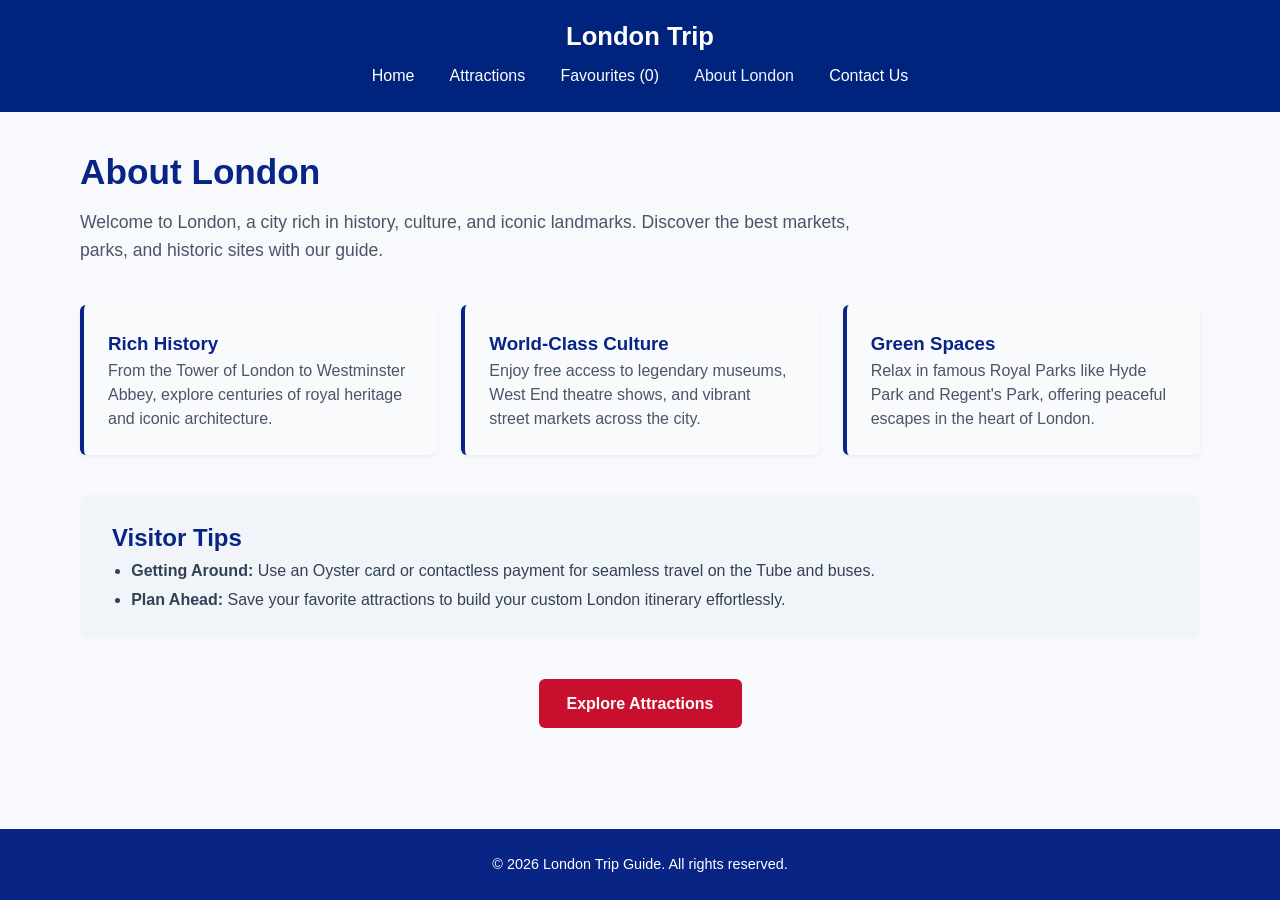
<file: about.html>
<!DOCTYPE html>
<html lang="en">
<head>
  <meta charset="UTF-8">
  <meta name="viewport" content="width=device-width, initial-scale=1.0">
  <title>About London | London Trip</title>
  <link rel="stylesheet" href="style.css">
  <script src="js/script.js" defer></script>
</head>
<body data-page="about">
    <header class="site-header">
    <div class="header-container">
      <div class="logo">
        <a href="index.html">London Trip</a>
      </div>
      <nav class="main-nav">
        <a href="index.html">Home</a>
        <a href="attractions.html">Attractions</a>
        <a href="favourites.html">Favourites (0)</a>
        <a href="about.html" aria-current="page">About London</a>
        <a href="contact.html">Contact Us</a>
      </nav>
    </div>
  </header>

  </main>
</body>
</html>

<main class="about-container">
  <section class="about-hero">
    <h1>About London</h1>
    <p>Welcome to London, a city rich in history, culture, and iconic landmarks. Discover the best markets, parks, and historic sites with our guide.</p>
  </section>

  <!-- Secção de Cartões -->
  <section class="about-grid">
    <div class="about-card">
      <h3>Rich History</h3>
      <p>From the Tower of London to Westminster Abbey, explore centuries of royal heritage and iconic architecture.</p>
    </div>
    <div class="about-card">
      <h3>World-Class Culture</h3>
      <p>Enjoy free access to legendary museums, West End theatre shows, and vibrant street markets across the city.</p>
    </div>
    <div class="about-card">
      <h3>Green Spaces</h3>
      <p>Relax in famous Royal Parks like Hyde Park and Regent's Park, offering peaceful escapes in the heart of London.</p>
    </div>
  </section>

  <!-- Secção de Dicas Utéis -->
  <section class="about-tips">
    <h2>Visitor Tips</h2>
    <ul>
      <li><strong>Getting Around:</strong> Use an Oyster card or contactless payment for seamless travel on the Tube and buses.</li>
      <li><strong>Plan Ahead:</strong> Save your favorite attractions to build your custom London itinerary effortlessly.</li>
    </ul>
  </section>

  <!-- Botão de Ação -->
  <section class="about-cta">
    <a href="attractions.html" class="btn-primary">Explore Attractions</a>
  </section>
</main>
</file>
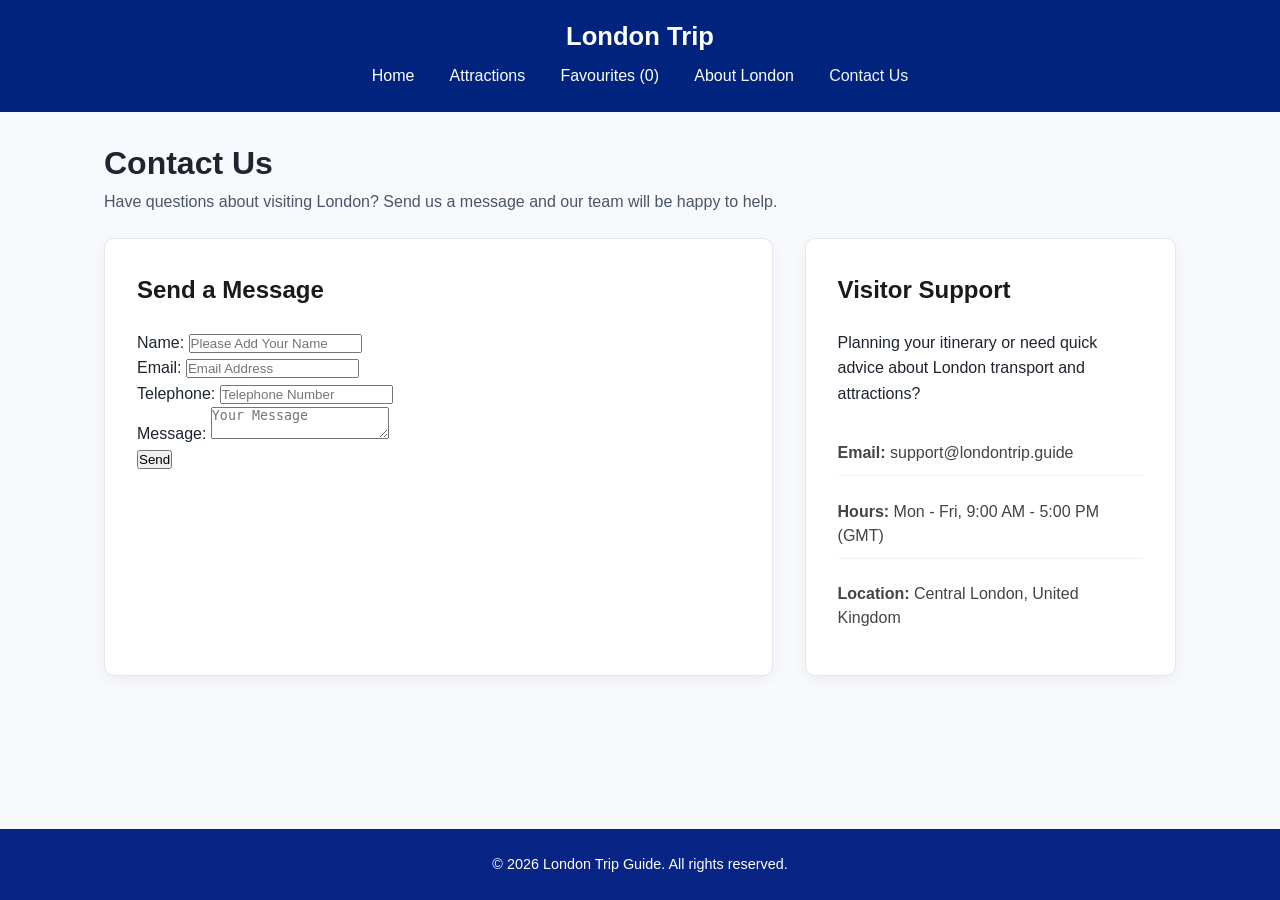
<file: contact.html>
<!DOCTYPE html>
<html lang="en">
<head>
  <meta charset="UTF-8">
  <meta name="viewport" content="width=device-width, initial-scale=1.0">
  <title>Contact Us | London Trip</title>
  <link rel="stylesheet" href="style.css">
  <script src="js/script.js" defer></script>
</head>
<body data-page="contact">
  <header class="site-header">
    <a href="index.html" class="brand">London Trip</a>
    <nav class="main-nav" aria-label="Primary navigation">
      <a href="index.html">Home</a>
      <a href="attractions.html">Attractions</a>
      <a href="favourites.html">Favourites (<span data-fav-count>0</span>)</a>
      <a href="about.html">About London</a>
      <a href="contact.html" aria-current="page">Contact Us</a>
    </nav>
  </header>

 <main class="container page-content">
  <section class="section-block intro-block">
    <h1>Contact Us</h1>
    <p>Have questions about visiting London? Send us a message and our team will be happy to help.</p>
  </section>

  <div class="contact-grid">
    <!-- Formulário de Contacto -->
    <section class="contact-card">
      <h2>Send a Message</h2>
      <form action="https://formsubmit.co/fernandorossi.eu@gmail.com" method="POST">
 
    <!-- Redirect after submission -->
    <input type="hidden" name="_next" value="http://127.0.0.1:5500/thank-you.html">
 
    <!-- Enable CAPTCHA -->
    <input type="hidden" name="_captcha" value="true">
 
    <div>
        <label for="yourName">Name:</label>
        <input type="text"
               name="yourName"
               id="yourName"
               placeholder="Please Add Your Name"
               required>
    </div>
 
    <div>
        <label for="email">Email:</label>
        <input type="email"
               name="email"
               id="email"
               placeholder="Email Address"
               required>
    </div>
 
    <div>
        <label for="tel">Telephone:</label>
        <input type="tel"
               name="tel"
               id="tel"
               placeholder="Telephone Number">
    </div>
 
    <div>
        <label for="message">Message:</label>
        <textarea name="message"
                  id="message"
                  placeholder="Your Message"
                  required></textarea>
    </div>
 
    <div class="submitContainer">
        <input type="submit" value="Send">
    </div>
 
</form>

      <!-- Mensagem de Confirmação (invisível por padrão) -->
      <div id="contact-success" class="contact-success-message" style="display: none;">
        ✔ Thank you! Your message has been sent successfully. We will get back to you soon.
      </div>
    </section>

    <!-- Cartão de Informações Úteis -->
    <section class="contact-card info-card">
      <h2>Visitor Support</h2>
      <p>Planning your itinerary or need quick advice about London transport and attractions?</p>

      <ul class="contact-info-list">
        <li><strong>Email:</strong> support@londontrip.guide</li>
        <li><strong>Hours:</strong> Mon - Fri, 9:00 AM - 5:00 PM (GMT)</li>
        <li><strong>Location:</strong> Central London, United Kingdom</li>
      </ul>
    </section>
  </div>
</main>
</file>
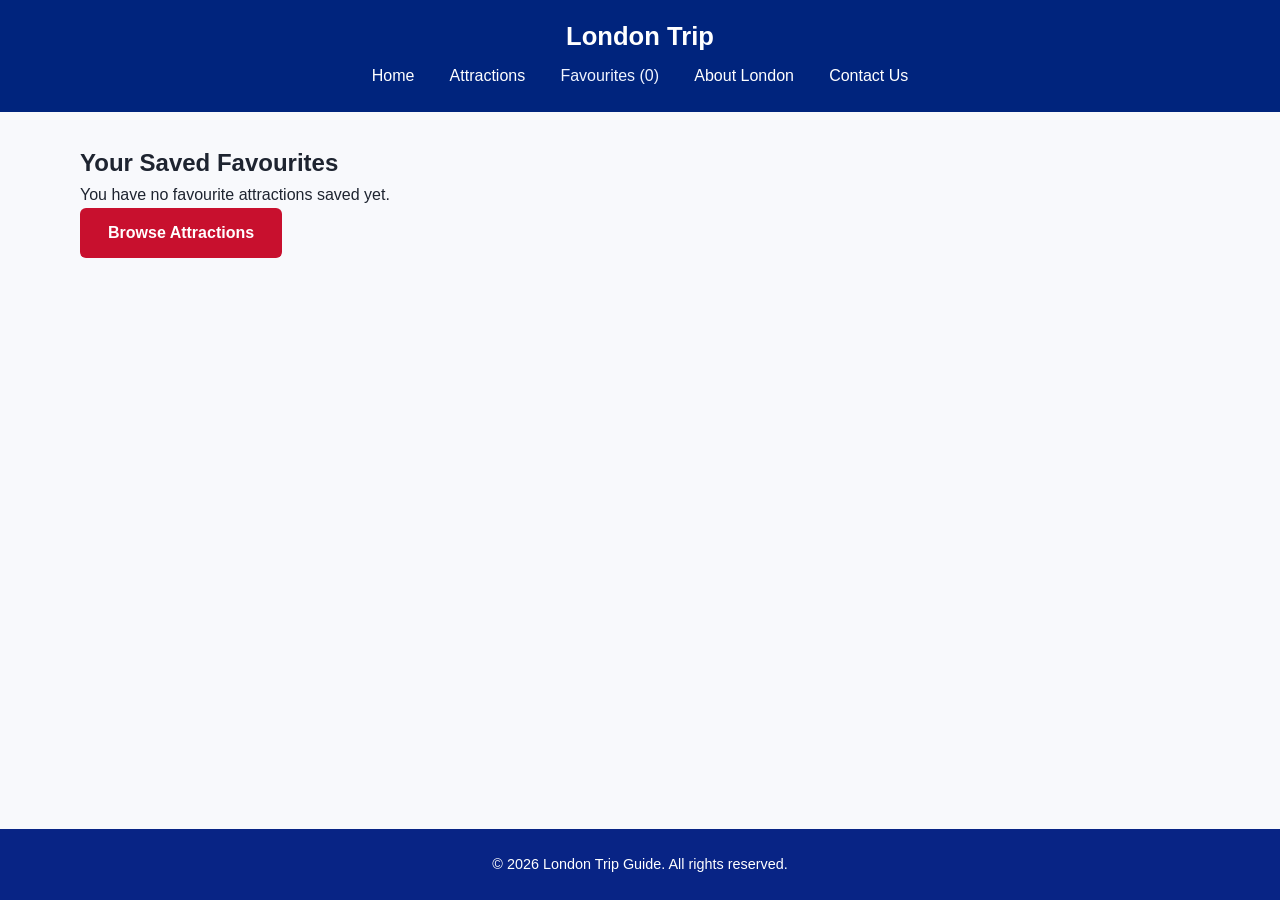
<file: favourites.html>
<!DOCTYPE html>
<html lang="en">
<head>
  <meta charset="UTF-8">
  <meta name="viewport" content="width=device-width, initial-scale=1.0">
  <title>Favourites | London Trip</title>
  <link rel="stylesheet" href="style.css">
  <script src="js/script.js" defer></script>
</head>
<body data-page="favourites">
    <header class="site-header">
    <div class="header-container">
      <div class="logo">
        <a href="index.html">London Trip</a>
      </div>
      <nav class="main-nav">
        <a href="index.html">Home</a>
        <a href="attractions.html">Attractions</a>
        <a href="favourites.html" aria-current="page">Favourites (<span data-fav-count>0</span>)</a>
        <a href="about.html">About London</a>
        <a href="contact.html">Contact Us</a>
      </nav>
    </div>
  </header>
  <main>
    <section class="section-block">
      <h1>Your Saved Favourites</h1>

      <div id="no-favourites-msg" class="empty-state" style="display: none;">
        <p>You have no favourite attractions saved yet.</p>
        <a href="attractions.html" class="btn btn-primary">Browse Attractions</a>
      </div>

      <div id="favourites-list" class="cards-grid"></div>
    </section>
  </main>
</body>
</html>
</file>
<file: style.css>
/* ==========================================================================
   1. RESET & VARIÁVEIS GLOBAIS (Mobile-First & Tema Londres)
   ========================================================================== */
:root {
  --primary-color: #00247d;      /* Azul clássico */
  --accent-color: #c8102e;       /* Vermelho icónico */
  --bg-color: #f8f9fc;           /* Fundo principal claro */
  --card-bg: #ffffff;            /* Fundo dos cartões */
  --text-dark: #1e2430;          /* Texto principal com alto contraste */
  --text-muted: #576071;         /* Texto secundário */
  --border-color: #e2e8f0;       /* Bordas suaves */
  --focus-ring: #0056b3;         /* Cor de foco para acessibilidade */
  --shadow-sm: 0 2px 4px rgba(0, 0, 0, 0.05);
  --shadow-md: 0 4px 12px rgba(0, 0, 0, 0.08);
  --radius: 8px;
  --transition: all 0.25s ease-in-out;
}

* {
  box-sizing: border-box;
  margin: 0;
  padding: 0;
}

body {
  font-family: Arial, Helvetica, sans-serif;
  background-color: var(--bg-color);
  color: var(--text-dark);
  line-height: 1.6;
}

/* Acessibilidade para Foco de Teclado */
a:focus-visible,
button:focus-visible {
  outline: 3px solid var(--focus-ring);
  outline-offset: 2px;
}

/* ==========================================================================
   2. CABEÇALHO & NAVEGAÇÃO
   ========================================================================== */
.site-header {
  background-color: var(--primary-color);
  color: #ffffff;
 padding: 1.25rem 1.5rem;
  display: flex;
  flex-direction: column;
  align-items: center;
  gap: 1rem;
}

.brand {
  color: #ffffff;
  font-size: 1.5rem;
  font-weight: bold;
  text-decoration: none;
}

.main-nav {
  display: flex;
  flex-wrap: wrap;
  justify-content: center;
  gap: 1rem;
}

.main-nav a {
  color: #ffffff;
  text-decoration: none;
  font-weight: 600;
  padding: 0.25rem 0.5rem;
  transition: var(--transition);
}

.main-nav a:hover,
.main-nav a[aria-current="page"] {
  text-decoration: underline;
  color: #f0f4ff;
}

/* ==========================================================================
   3. SECÇÃO HERO / BANNER
   ========================================================================== */
.hero {
 background: linear-gradient(rgba(0, 36, 125, 0.85), rgba(0, 36, 125, 0.85)),
  url("images/Palace of Westminster & Big Ben.jpg") center/cover no-repeat;
  color: #ffffff;
  text-align: center;
  padding: 5rem 1.5rem;
  background-size: 99% auto;
  background-position: center 45%;
}

.eyebrow {
  text-transform: uppercase;
  font-size: 0.85rem;
  letter-spacing: 1px;
  margin-bottom: 0.5rem;
  color: #e2e8f0;
}

.hero h1 {
  font-size: 2rem;
  margin-bottom: 1rem;
}

.hero p {
  max-width: 600px;
  margin: 0 auto 1.5rem auto;
  font-size: 1.05rem;
}

.hero-actions {
  display: flex;
  justify-content: center;
  gap: 1rem;
  flex-wrap: wrap;
}

.hero-actions .btn-secondary {
  background-color: transparent;
  color: #ffffff;
  border: 2px solid #ffffff;
}

.hero-actions .btn-secondary:hover {
  background-color: #ffffff;
  color: var(--primary-color);
}

/* BOTÕES GERAIS */
.btn {
  display: inline-block;
  padding: 0.75rem 1.25rem;
  border-radius: var(--radius);
  text-decoration: none;
  font-weight: bold;
  cursor: pointer;
  border: none;
  transition: var(--transition);
}

.btn-primary {
  background-color: var(--accent-color);
  color: #ffffff;
}

.btn-primary:hover {
  background-color: #a00c23;
}

.card-actions {
  background-color: transparent;
  color: #ffffff;
  border: 2px solid #ffffff;
}

.btn-secondary:hover {
  background-color: #ffffff;
  color: var(--primary-color);
}

/* ==========================================================================
   4. CONTEÚDO PRINCIPAL & GRELA DE ATRAÇÕES
   ========================================================================== */
main {
  max-width: 1100px;
  margin: 0 auto;
  padding: 2rem 1.5rem;
}

.section-block {
  margin-bottom: 3rem;
}

.section-header {
  display: flex;
  justify-content: space-between;
  align-items: baseline;
  margin-bottom: 1.5rem;
}

.text-link {
  color: var(--primary-color);
  font-weight: bold;
  text-decoration: none;
}

.text-link:hover {
  text-decoration: underline;
}

/* GRELA RESPONSIVA (Grid) */
.cards-grid {
  display: grid;
  grid-template-columns: 1fr;
  gap: 1.5rem;
}

.attraction-card {
  background-color: var(--card-bg);
  border: 1px solid var(--border-color);
  border-radius: var(--radius);
  overflow: hidden;
  box-shadow: var(--shadow-sm);
  transition: var(--transition);
  display: flex;
  flex-direction: column;
}

.attraction-card:hover {
  box-shadow: var(--shadow-md);
  transform: translateY(-3px);
}

.attraction-card img {
  width: 100%;
  height: 200px;
  object-fit: cover;
  background-color: #e2e8f0;
}

.card-body {
  padding: 1.25rem;
  display: flex;
  flex-direction: column;
  flex-grow: 1;
}

.category {
  display: inline-block;
  align-self: flex-start;
  background-color: #eef2ff;
  color: var(--primary-color);
  font-size: 0.75rem;
  font-weight: bold;
  text-transform: uppercase;
  padding: 0.25rem 0.5rem;
  border-radius: 4px;
  margin-bottom: 0.5rem;
}

.attraction-card h3 {
  margin-bottom: 0.25rem;
}

.location {
  font-size: 0.85rem;
  color: var(--text-muted);
  margin-bottom: 0.75rem;
}

.card-actions {
  margin-top: auto;
  padding-top: 1rem;
  display: flex;
  gap: 0.5rem;
}

.btn-details {
  background-color: #e2e8f0;
  color: var(--text-dark);
}

.btn-details:hover {
  background-color: #cbd5e1;
}

.btn-favourite {
  background-color: var(--primary-color);
  color: #ffffff;
}

.btn-favourite:hover {
  background-color: #001a5c;
}

.attraction-details {
  margin-top: 0.75rem;
  padding: 0.75rem;
  background-color: #f1f5f9;
  border-left: 3px solid var(--primary-color);
  font-size: 0.9rem;
}

/* ==========================================================================
   5. DICAS DE VIAGEM & RODAPÉ
   ========================================================================== */
.highlights-strip {
  background-color: var(--card-bg);
  padding: 1.5rem;
  border-radius: var(--radius);
  border: 1px solid var(--border-color);
}

.tips-list {
  list-style-type: none;
  margin-top: 1rem;
}

.tips-list li {
  margin-bottom: 0.75rem;
  padding-left: 1.25rem;
  position: relative;
}

.tips-list li::before {
  content: "•";
  color: var(--accent-color);
  font-weight: bold;
  font-size: 1.2rem;
  position: absolute;
  left: 0;
  top: -2px;
}

.site-footer {
  background-color: var(--primary-color);
  color: #ffffff;
  text-align: center;
  padding: 1.5rem;
  margin-top: 2rem;
  font-size: 0.9rem;
}

/* ==========================================================================
   6. RESPONSIVIDADE (MEDIA QUERIES FOR TABLET & DESKTOP)
   ========================================================================== */
@media (min-width: 600px) {
  .cards-grid {
    grid-template-columns: repeat(2, 1fr);
  }
}

@media (min-width: 900px) {
  .site-header {
    flex-direction: row;
    justify-content: space-between;
    align-items: center;
  }

  .cards-grid {
    grid-template-columns: repeat(3, 1fr);
  }

  .hero h1 {
    font-size: 2.75rem;
  }
}
/* Estilo da Barra de Navegação (Menu Superior) */
.site-header {
  background-color: #0d233a;
  padding: 1rem 2rem;
}

/* Cabeçalho e Navegação */
.site-header {
  background-color: #082485;
  padding: 1rem 2.5rem;
  width: 100%;
  box-sizing: border-box;
}

.nav-container {
  width: 100%;
  max-width: 1200px;
  margin: 0 auto;
  display: flex;
  justify-content: space-between;
  align-items: center;
  gap: 3rem;
}

.logo {
  color: #ffffff;
  font-size: 1.5rem;
  font-weight: bold;
  text-decoration: none;
  white-space: nowrap;
}

.nav-links {
  list-style: none;
  display: flex;
  align-items: center;
  gap: 1.75rem;
  margin: 0;
  padding: 0;
}

.nav-links a {
  color: #ffffff;
  text-decoration: none;
  font-size: 1rem;
  font-weight: 500;
  white-space: nowrap;
}

.nav-links a:hover {
  color: #c8102e;
}

/* Estilo do Rodapé */
.site-footer {
  background-color: #082485;
  color: #ffffff;
  text-align: center;
  padding: 1.5rem;
  margin-top: 3rem;
  width: 100%;
  box-sizing: border-box;
}

/* Estrutura geral para manter o rodapé em baixo em páginas curtas */
body {
  min-height: 100vh;
  display: flex;
  flex-direction: column;
  margin: 0;
}

/* Alinhamento simétrico do conteúdo principal com o cabeçalho */
main {
  flex: 1 0 auto;
  width: 100%;
  max-width: 1200px;
  margin: 0 auto;
  padding: 2rem 2.5rem 0;
  box-sizing: border-box;
}

/* Evita margem dupla indesejada acima do rodapé quando usamos flex no body */
.site-footer {
  margin-top: auto;
}
/* Estilos Exclusivos da Página About */
.about-container {
  padding-bottom: 3rem;
}

.about-hero h1 {
  font-size: 2.2rem;
  color: #082485;
  margin-bottom: 0.5rem;
}

.about-hero p {
  font-size: 1.1rem;
  color: #4a5568;
  max-width: 800px;
  line-height: 1.6;
}

.about-grid {
  display: grid;
  grid-template-columns: repeat(auto-fit, minmax(280px, 1fr));
  gap: 1.5rem;
  margin: 2.5rem 0;
}

.about-card {
  background-color: #f8fafc;
  border-left: 4px solid #082485;
  padding: 1.5rem;
  border-radius: 6px;
  box-shadow: 0 2px 4px rgba(0,0,0,0.05);
}

.about-card h3 {
  margin-top: 0;
  color: #082485;
}

.about-card p {
  color: #4a5568;
  line-height: 1.5;
  margin-bottom: 0;
}

.about-tips {
  background-color: #f1f5f9;
  padding: 1.5rem 2rem;
  border-radius: 8px;
  margin-bottom: 2.5rem;
}

.about-tips h2 {
  color: #082485;
  margin-top: 0;
}

.about-tips ul {
  margin: 0;
  padding-left: 1.2rem;
  color: #334155;
  line-height: 1.8;
}

.about-cta {
  text-align: center;
  margin-top: 2rem;
}

.btn-primary {
  display: inline-block;
  background-color: #c8102e;
  color: #ffffff;
  padding: 0.75rem 1.75rem;
  text-decoration: none;
  font-weight: bold;
  border-radius: 6px;
  transition: background-color 0.2s ease;
}

.btn-primary:hover {
  background-color: #a00c24;
}
/* Padronização global do cabeçalho em todas as páginas */
.site-header {
  background-color: #082485 !important;
  padding: 0 !important;
  margin: 0 !important;
  width: 100% !important;
  box-sizing: border-box !important;
}
header.site-header,
header.site-header .header-container,
header.site-header .nav-container,
header.site-header .container {
  display: flex !important;
  flex-direction: column !important;
  align-items: center !important;
  justify-content: center !important;
  gap: 0.55rem !important;
  width: 100% !important;
  padding: 1rem 2rem !important;
  margin: 0 !important;
  box-sizing: border-box !important;
}

 /* Cabeçalho padronizado e profissional em todas as páginas */

 header.site-header h1,
header.site-header .brand,
header.site-header .logo,
header.site-header .logo a {
  display: block !important;
  text-align: center !important;
  margin: 0 auto !important;
  padding: 0 !important;
  font-size: 1.6rem !important;
  font-weight: 700 !important;
  line-height: 1.2 !important;
  text-decoration: none !important;
  color: #ffffff !important;
}

 header.site-header nav,
header.site-header .main-nav,
header.site-header .nav-links,
header.site-header ul {
  display: flex !important;
  flex-direction: row !important;
  flex-wrap: nowrap !important;
  justify-content: center !important;
  align-items: center !important;
  gap: 1.2rem !important;
  width: auto !important;
  margin: 0 !important;
  padding: 0 !important;
  list-style: none !important;
}

 header.site-header nav a,
 header.site-header .main-nav a,
 header.site-header .nav-links a,
 header.site-header ul li a {
  display: inline-block !important;
  font-size: 1rem !important;
  font-weight: 500 !important;
  line-height: 1.4 !important;
  white-space: nowrap !important;
  text-decoration: none !important;
 }
 

/* Cabeçalho centrado em coluna em todas as páginas */
header.site-header,
header,
.site-header {
  display: flex !important;
  flex-direction: column !important;
  align-items: center !important;
  justify-content: center !important;
  width: 100% !important;
  background-color: var(--primary-color) !important;
  padding: 1rem 2rem !important;
 height: 112px !important;
  margin: 0 !important;
  box-sizing: border-box !important;
}

header.site-header .nav-container,
header nav,
.nav-container {
  display: flex !important;
  flex-direction: row !important;
  align-items: center !important;
 justify-content: space-between !important;
  gap: 0.8rem !important;
  width: 100% !important;
  max-width: 1200px !important;
  margin: 0 auto !important;
}

header.site-header .logo,
header .logo {
  display: inline-block !important;
  width: auto !important;
  text-align: center !important;
  color: #ffffff !important;
  font-weight: bold !important;
  font-size: 1.6rem !important;
  text-decoration: none !important;
  margin: 0 !important;
}

header.site-header .nav-links,
header ul,
.nav-links {
  display: flex !important;
  flex-direction: row !important;
  justify-content: center !important;
  align-items: center !important;
  flex-wrap: wrap !important;
  gap: 1.8rem !important;
  width: auto !important;
  margin: 0 !important;
  padding: 0 !important;
  list-style: none !important;
}

header.site-header .nav-links li a,
header ul li a,
.nav-links li a {
  color: #ffffff !important;
  text-decoration: none !important;
  white-space: nowrap !important;
}
/* Estilos da Página de Contacto */
.contact-grid {
  display: grid;
  grid-template-columns: 2fr 1fr;
  gap: 2rem;
  margin-top: 1.5rem;
}

@media (max-width: 768px) {
  .contact-grid {
    grid-template-columns: 1fr;
  }
}

.contact-card {
  background: #ffffff;
  padding: 2rem;
  border-radius: 8px;
  box-shadow: 0 2px 8px rgba(0, 0, 0, 0.08);
}

.contact-card h2 {
  margin-top: 0;
  margin-bottom: 1.25rem;
  font-size: 1.5rem;
  color: #1a1a1a;
}

.contact-form .form-group {
  margin-bottom: 1.25rem;
}

.contact-form label {
  display: block;
  margin-bottom: 0.4rem;
  font-weight: 600;
  font-size: 0.95rem;
  color: #333333;
}

.contact-form input,
.contact-form select,
.contact-form textarea {
  width: 100%;
  padding: 0.75rem;
  border: 1px solid #ccc;
  border-radius: 4px;
  font-size: 1rem;
  box-sizing: border-box;
  font-family: inherit;
}

.contact-form input:focus,
.contact-form select:focus,
.contact-form textarea:focus {
  outline: none;
  border-color: var(--primary-color, #003366);
  box-shadow: 0 0 0 2px rgba(0, 51, 102, 0.15);
}

.contact-success-message {
  margin-top: 1rem;
  padding: 1rem;
  background-color: #d4edda;
  color: #155724;
  border: 1px solid #c3e6cb;
  border-radius: 4px;
  font-weight: 500;
}

.contact-info-list {
  list-style: none;
  padding: 0;
  margin: 1.5rem 0 0 0;
}

.contact-info-list li {
  margin-bottom: 0.8rem;
  line-height: 1.5;
  color: #444444;
}
/* Refinamento visual final da página de Contacto */
.page-content {
  max-width: 1120px;
  margin: 0 auto;
  padding: 2rem 1.5rem 3rem;
  box-sizing: border-box;
}

.intro-block {
  margin-bottom: 1.5rem;
}

.intro-block h1 {
  margin: 0 0 0.5rem 0;
  font-size: 2rem;
  line-height: 1.2;
}

.intro-block p {
  margin: 0;
  color: #4a5568;
  font-size: 1rem;
  line-height: 1.5;
}

.contact-grid {
  display: grid;
  grid-template-columns: minmax(0, 1.8fr) minmax(0, 1fr);
  gap: 2rem;
  align-items: stretch;
}

@media (max-width: 820px) {
  .contact-grid {
    grid-template-columns: 1fr;
  }
}

.contact-card {
  display: flex;
  flex-direction: column;
  justify-content: flex-start;
  background: #ffffff;
  padding: 2rem;
  border-radius: 10px;
  border: 1px solid #e5e7eb;
  box-shadow: 0 4px 14px rgba(0, 0, 0, 0.05);
  box-sizing: border-box;
}

.contact-info-list li {
  padding: 0.65rem 0;
  border-bottom: 1px solid #edf2f7;
}

.contact-info-list li:last-child {
  border-bottom: none;
  padding-bottom: 0;
}

.contact-form .btn-primary {
  margin-top: 0.5rem;
  padding: 0.8rem 1.5rem;
  font-size: 1rem;
  font-weight: 600;
  border-radius: 6px;
  cursor: pointer;
  transition: transform 0.15s ease, opacity 0.15s ease;
}

.contact-form .btn-primary:hover {
  opacity: 0.94;
  transform: translateY(-1px);
}
</file>
